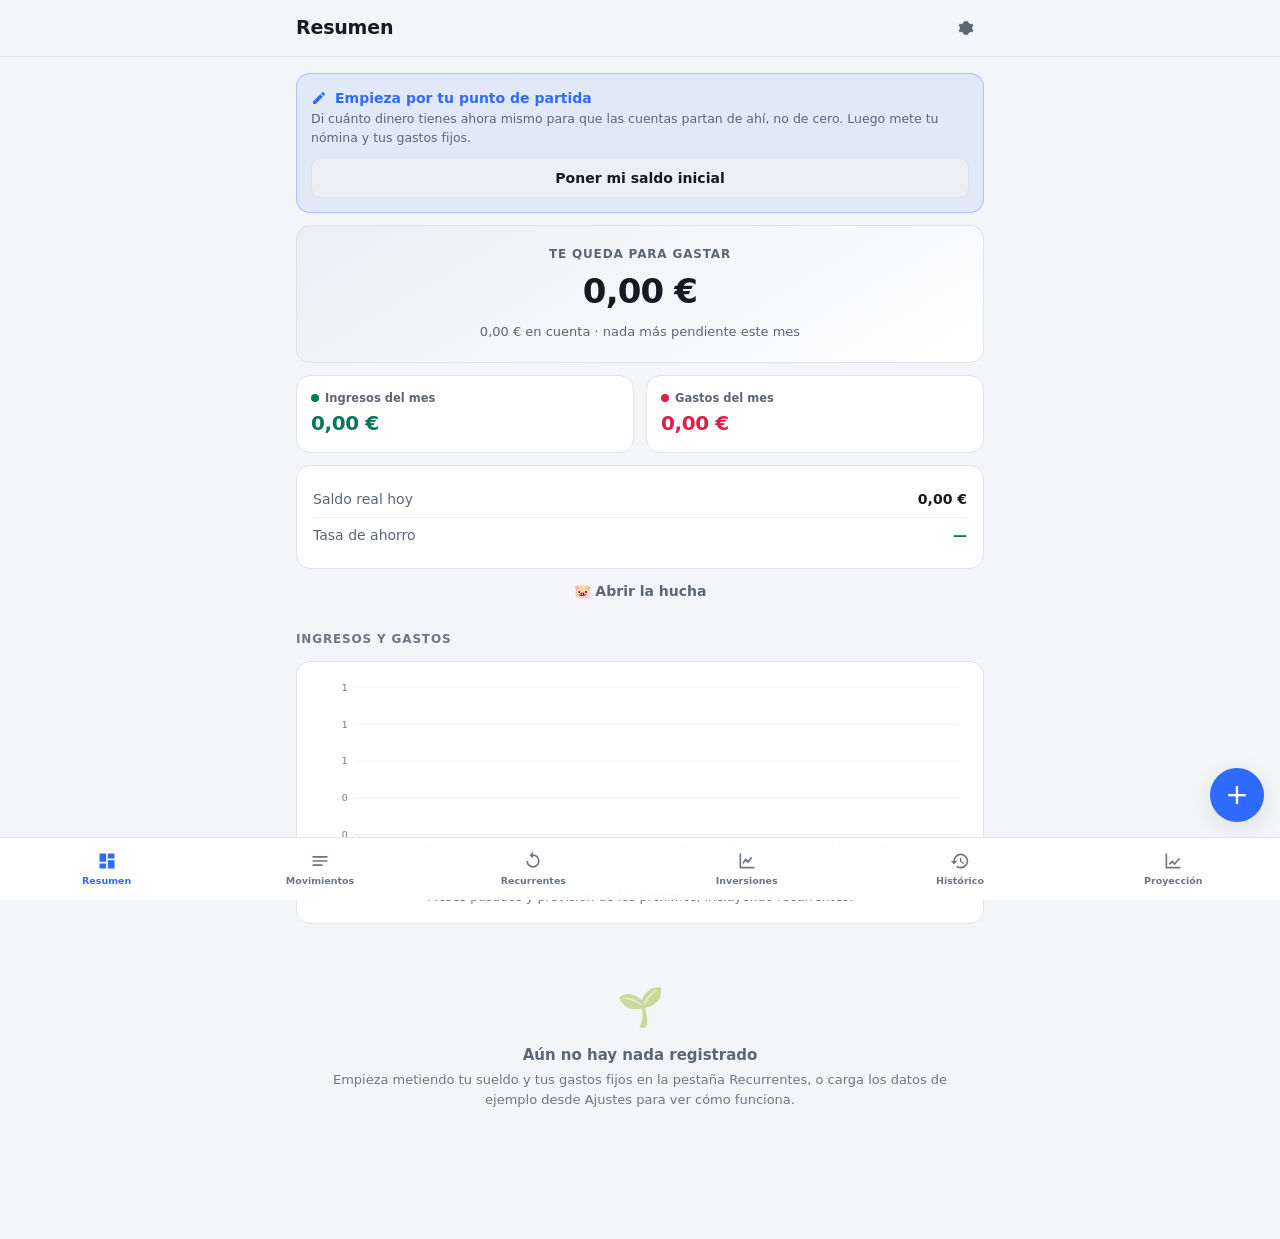
<file: index.html>
<!DOCTYPE html>
<html lang="es">
<head>
  <meta charset="utf-8" />
  <meta name="viewport" content="width=device-width, initial-scale=1, viewport-fit=cover" />
  <meta name="theme-color" content="#0f1115" />
  <meta name="description" content="Gestor de gastos, ingresos y gastos recurrentes con proyección a largo plazo. Funciona sin conexión y guarda los datos solo en tu dispositivo." />
  <title>Gestor de Cuentas</title>
  <link rel="manifest" href="./manifest.webmanifest" />
  <link rel="icon" href="./icons/icon.svg" type="image/svg+xml" />
  <link rel="apple-touch-icon" href="./icons/icon.svg" />
  <link rel="stylesheet" href="./css/styles.css" />
</head>
<body>
  <div id="app">
    <header class="topbar">
      <div class="topbar__inner">
        <h1 class="topbar__title" id="view-title">Resumen</h1>
        <div class="topbar__actions" id="topbar-actions">
          <a class="btn btn--ghost topbar__settings" href="#/ajustes" aria-label="Ajustes" title="Ajustes">
            <svg viewBox="0 0 24 24" aria-hidden="true" width="20" height="20"><path d="M12 8a4 4 0 1 0 0 8 4 4 0 0 0 0-8zm9.4 4c0-.6-.1-1.2-.2-1.7l2-1.6-2-3.4-2.4 1a7.6 7.6 0 0 0-3-1.7L15.4 2H8.6l-.4 2.6c-1.1.4-2.1 1-3 1.7l-2.4-1-2 3.4 2 1.6a8.6 8.6 0 0 0 0 3.4l-2 1.6 2 3.4 2.4-1c.9.7 1.9 1.3 3 1.7l.4 2.6h6.8l.4-2.6c1.1-.4 2.1-1 3-1.7l2.4 1 2-3.4-2-1.6c.1-.5.2-1.1.2-1.7z"/></svg>
          </a>
        </div>
      </div>
    </header>

    <main id="view" class="view" tabindex="-1"></main>

    <nav class="tabbar" aria-label="Navegación principal">
      <a class="tab" href="#/resumen" data-tab="resumen">
        <svg viewBox="0 0 24 24" aria-hidden="true"><path d="M3 13h8V3H3v10zm0 8h8v-6H3v6zm10 0h8V11h-8v10zm0-18v6h8V3h-8z"/></svg>
        <span>Resumen</span>
      </a>
      <a class="tab" href="#/movimientos" data-tab="movimientos">
        <svg viewBox="0 0 24 24" aria-hidden="true"><path d="M3 6h18v2H3V6zm0 5h18v2H3v-2zm0 5h12v2H3v-2z"/></svg>
        <span>Movimientos</span>
      </a>
      <a class="tab" href="#/recurrentes" data-tab="recurrentes">
        <svg viewBox="0 0 24 24" aria-hidden="true"><path d="M12 4V1L8 5l4 4V6a6 6 0 1 1-6 6H4a8 8 0 1 0 8-8z"/></svg>
        <span>Recurrentes</span>
      </a>
      <a class="tab" href="#/inversiones" data-tab="inversiones">
        <svg viewBox="0 0 24 24" aria-hidden="true"><path d="M3 3v18h18v-2H5V3H3zm4 10l3.5-4.5 2.5 3L17 7l1.5 1.2L13 15l-2.5-3L7 16.5V13z"/></svg>
        <span>Inversiones</span>
      </a>
      <a class="tab" href="#/historico" data-tab="historico">
        <svg viewBox="0 0 24 24" aria-hidden="true"><path d="M13 3a9 9 0 0 0-9 9H1l4 4 4-4H6a7 7 0 1 1 7 7 6.9 6.9 0 0 1-4.2-1.4l-1.5 1.5A9 9 0 1 0 13 3zm-1 5v5l4.3 2.5.7-1.2-3.5-2.1V8z"/></svg>
        <span>Histórico</span>
      </a>
      <a class="tab" href="#/proyeccion" data-tab="proyeccion">
        <svg viewBox="0 0 24 24" aria-hidden="true"><path d="M3 3v18h18v-2H5V3H3zm4 12l4-4 3 3 5-6 1.5 1.2-6.5 7.8-3-3-3 3L7 15z"/></svg>
        <span>Proyección</span>
      </a>
    </nav>
  </div>

  <div id="modal-root"></div>
  <div id="toast-root" class="toast-root" role="status" aria-live="polite"></div>

  <script type="module" src="./js/app.js"></script>
</body>
</html>
</file>
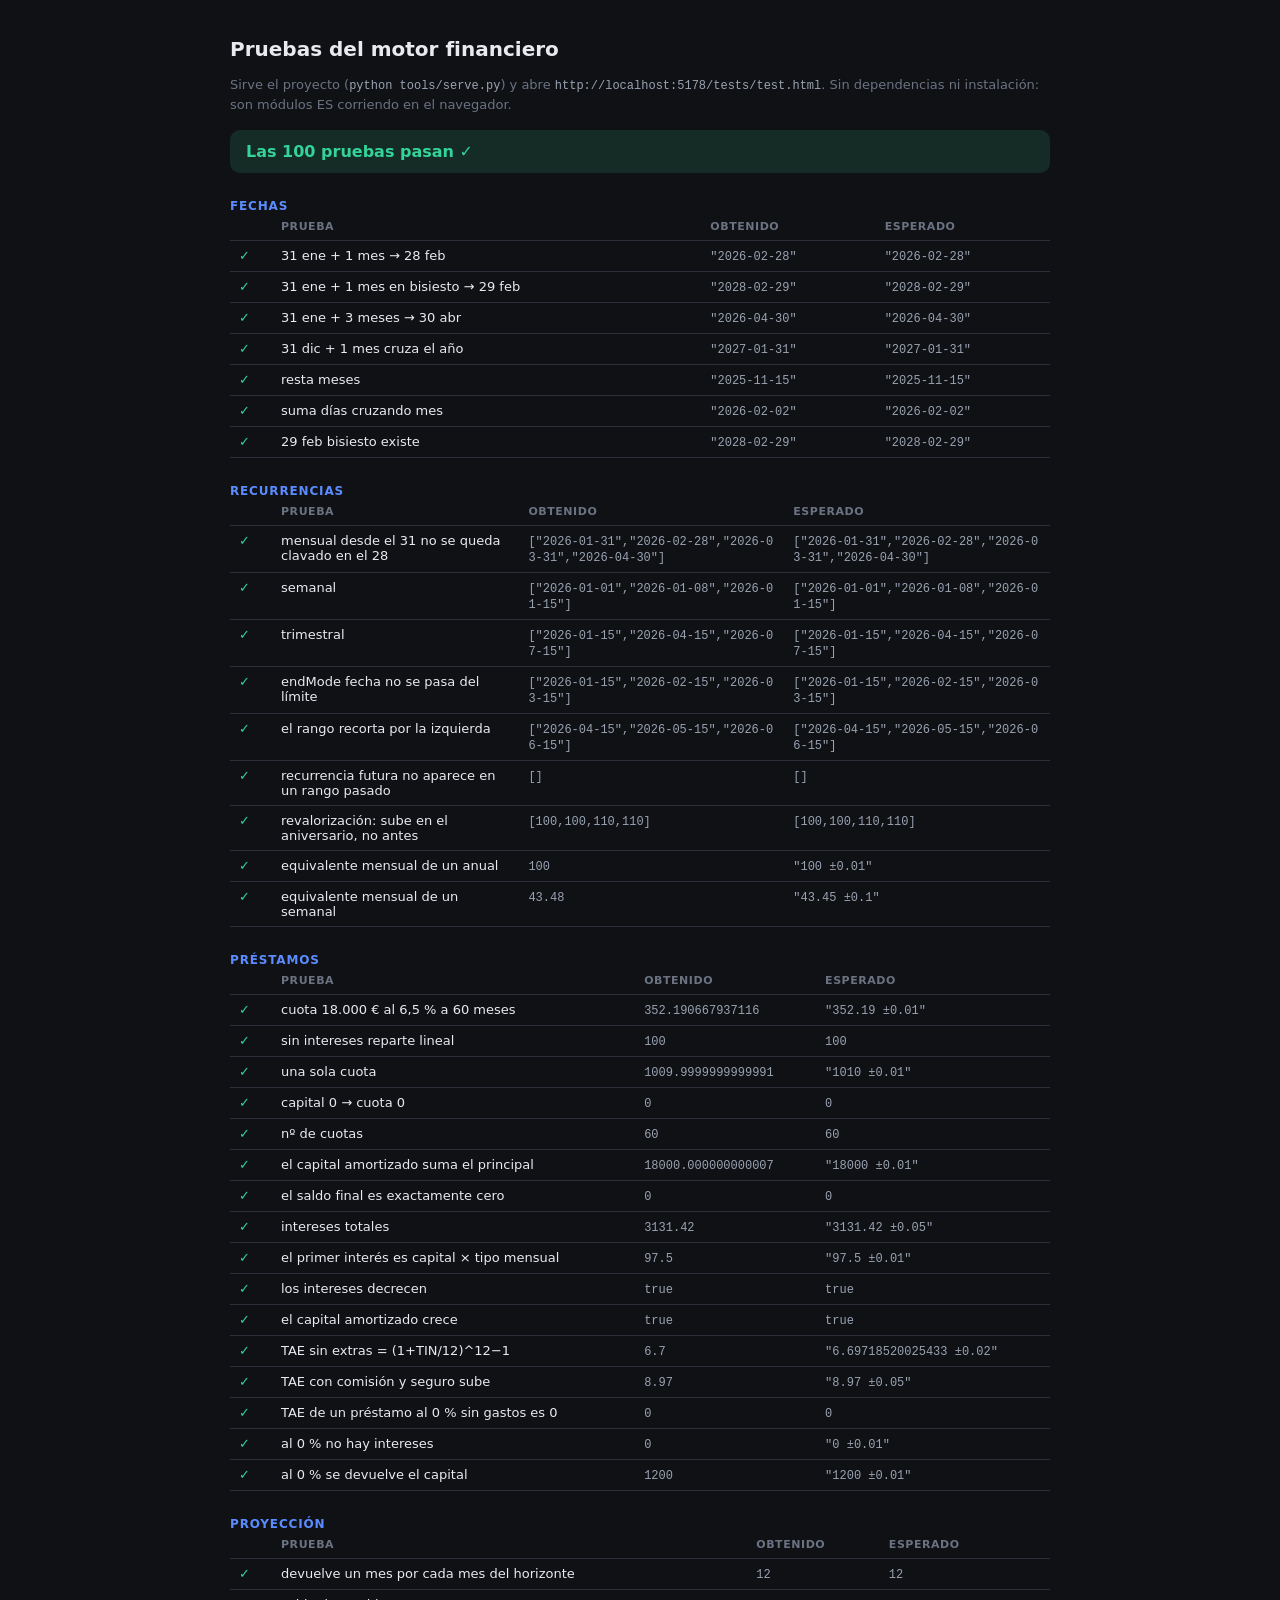
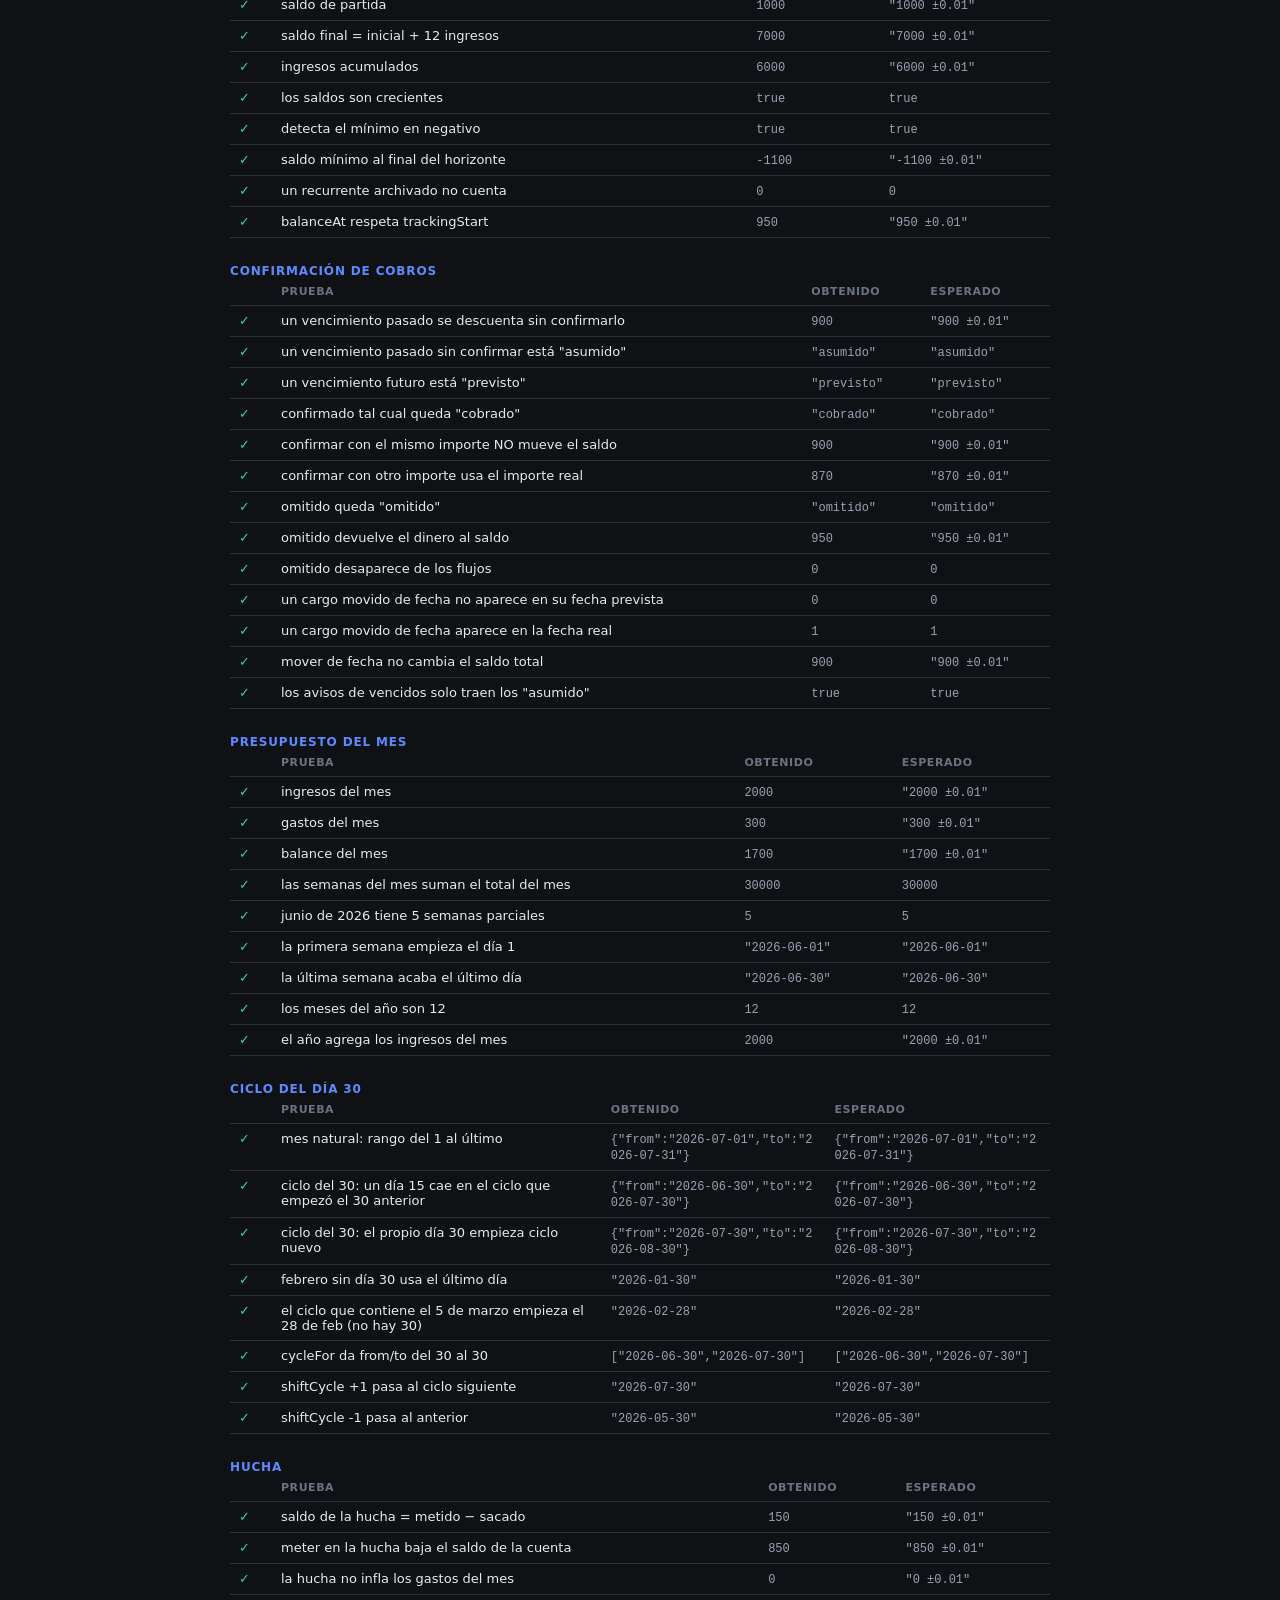
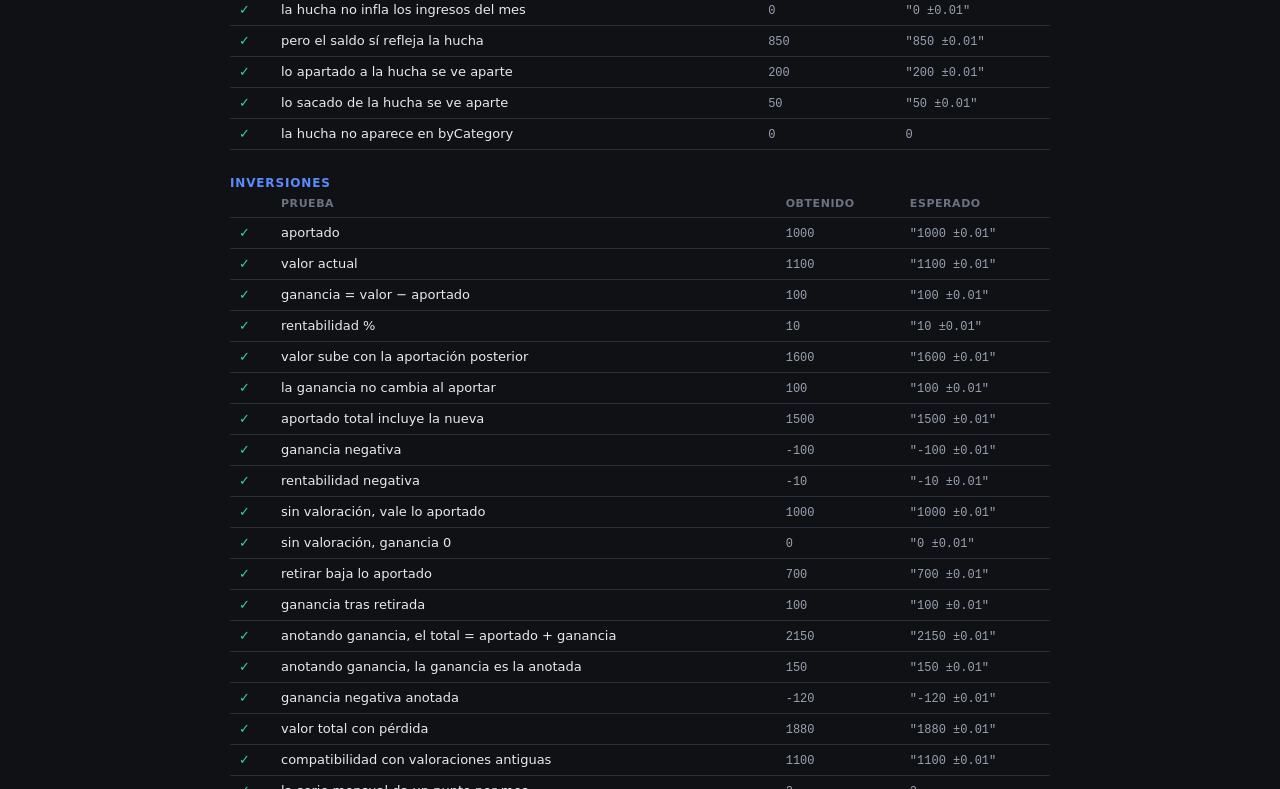
<file: tests/test.html>
<!DOCTYPE html>
<html lang="es">
<head>
  <meta charset="utf-8" />
  <meta name="viewport" content="width=device-width, initial-scale=1" />
  <title>Pruebas · Gestor de Cuentas</title>
  <style>
    body { font-family: system-ui, sans-serif; max-width: 820px; margin: 0 auto; padding: 24px;
           background: #0f1115; color: #e8eaf0; }
    h1 { font-size: 20px; }
    #summary { padding: 12px 16px; border-radius: 10px; font-weight: 650; margin: 16px 0; }
    .pass { background: #34d39922; color: #34d399; }
    .fail { background: #fb718522; color: #fb7185; }
    table { border-collapse: collapse; width: 100%; font-size: 13px; }
    td, th { padding: 7px 9px; border-bottom: 1px solid #2a2f3a; text-align: left; vertical-align: top; }
    th { color: #6b7382; font-size: 11px; text-transform: uppercase; letter-spacing: .05em; }
    tr.ko { background: #fb718514; }
    .ok-mark { color: #34d399; } .ko-mark { color: #fb7185; }
    code { font-family: ui-monospace, Consolas, monospace; font-size: 12px; color: #9aa3b2;
           word-break: break-all; }
    .group { margin-top: 26px; color: #5b8cff; font-size: 12px; text-transform: uppercase;
             letter-spacing: .07em; font-weight: 700; }
    p.hint { color: #6b7382; font-size: 13px; line-height: 1.5; }
  </style>
</head>
<body>
  <h1>Pruebas del motor financiero</h1>
  <p class="hint">
    Sirve el proyecto (<code>python tools/serve.py</code>) y abre
    <code>http://localhost:5178/tests/test.html</code>. Sin dependencias ni instalación:
    son módulos ES corriendo en el navegador.
  </p>
  <div id="summary">Ejecutando…</div>
  <div id="out"></div>

  <script type="module">
    import * as F from '../js/finance.js';
    import * as D from '../js/format.js';
    import * as INV from '../js/investments.js';

    const results = [];
    let group = '';

    const describe = (name) => { group = name; };
    const eq = (name, actual, expected) => {
      const ok = JSON.stringify(actual) === JSON.stringify(expected);
      results.push({ group, name, actual, expected, ok });
    };
    /** Compara con tolerancia, para lo que sale de una bisección o un redondeo. */
    const near = (name, actual, expected, tol = 0.01) => {
      const ok = Math.abs(actual - expected) <= tol;
      results.push({ group, name, actual, expected: `${expected} ±${tol}`, ok });
    };

    /* ------------------------------------------------------------ fechas -- */
    describe('Fechas');
    eq('31 ene + 1 mes → 28 feb', D.addMonths('2026-01-31', 1), '2026-02-28');
    eq('31 ene + 1 mes en bisiesto → 29 feb', D.addMonths('2028-01-31', 1), '2028-02-29');
    eq('31 ene + 3 meses → 30 abr', D.addMonths('2026-01-31', 3), '2026-04-30');
    eq('31 dic + 1 mes cruza el año', D.addMonths('2026-12-31', 1), '2027-01-31');
    eq('resta meses', D.addMonths('2026-03-15', -4), '2025-11-15');
    eq('suma días cruzando mes', D.addDays('2026-01-30', 3), '2026-02-02');
    eq('29 feb bisiesto existe', D.addDays('2028-02-28', 1), '2028-02-29');

    /* ---------------------------------------------------- recurrencias --- */
    describe('Recurrencias');
    const mk = (over) => ({
      id: 't', type: 'simple', kind: 'gasto', name: 'test', amount: 10,
      frequency: 'mensual', startDate: '2026-01-15', endMode: 'nunca',
      annualIncrease: 0, ...over,
    });

    eq('mensual desde el 31 no se queda clavado en el 28',
      F.occurrencesBetween(mk({ startDate: '2026-01-31', endMode: 'repeticiones', occurrences: 4 }),
        '2026-01-01', '2026-12-31').map((o) => o.date),
      ['2026-01-31', '2026-02-28', '2026-03-31', '2026-04-30']);

    eq('semanal',
      F.occurrencesBetween(mk({ frequency: 'semanal', startDate: '2026-01-01', endMode: 'repeticiones', occurrences: 3 }),
        '2026-01-01', '2026-12-31').map((o) => o.date),
      ['2026-01-01', '2026-01-08', '2026-01-15']);

    eq('trimestral',
      F.occurrencesBetween(mk({ frequency: 'trimestral', endMode: 'repeticiones', occurrences: 3 }),
        '2026-01-01', '2026-12-31').map((o) => o.date),
      ['2026-01-15', '2026-04-15', '2026-07-15']);

    eq('endMode fecha no se pasa del límite',
      F.occurrencesBetween(mk({ endMode: 'fecha', endDate: '2026-03-20' }),
        '2026-01-01', '2026-12-31').map((o) => o.date),
      ['2026-01-15', '2026-02-15', '2026-03-15']);

    eq('el rango recorta por la izquierda',
      F.occurrencesBetween(mk({ endMode: 'repeticiones', occurrences: 6 }),
        '2026-04-01', '2026-12-31').map((o) => o.date),
      ['2026-04-15', '2026-05-15', '2026-06-15']);

    eq('recurrencia futura no aparece en un rango pasado',
      F.occurrencesBetween(mk({ startDate: '2027-01-01' }), '2026-01-01', '2026-12-31'), []);

    eq('revalorización: sube en el aniversario, no antes',
      F.occurrencesBetween(mk({ amount: 100, annualIncrease: 10, endMode: 'repeticiones', occurrences: 14 }),
        '2026-01-01', '2027-12-31').map((o) => o.amount).filter((_, i) => [0, 11, 12, 13].includes(i)),
      [100, 100, 110, 110]);

    near('equivalente mensual de un anual', F.monthlyEquivalent(mk({ frequency: 'anual', amount: 1200 })), 100);
    near('equivalente mensual de un semanal', F.monthlyEquivalent(mk({ frequency: 'semanal', amount: 10 })), 43.45, 0.1);

    /* -------------------------------------------------------- préstamos -- */
    describe('Préstamos');
    near('cuota 18.000 € al 6,5 % a 60 meses', F.loanPayment(18000, 6.5, 60), 352.19);
    eq('sin intereses reparte lineal', F.loanPayment(1200, 0, 12), 100);
    near('una sola cuota', F.loanPayment(1000, 12, 1), 1010);
    eq('capital 0 → cuota 0', F.loanPayment(0, 5, 12), 0);

    const s = F.loanSchedule({ principal: 18000, annualRate: 6.5, months: 60, startDate: '2026-01-01' });
    eq('nº de cuotas', s.rows.length, 60);
    near('el capital amortizado suma el principal', s.rows.reduce((a, r) => a + r.principal, 0), 18000);
    eq('el saldo final es exactamente cero', s.rows.at(-1).balance, 0);
    near('intereses totales', s.totalInterest, 3131.42, 0.05);
    near('el primer interés es capital × tipo mensual', s.rows[0].interest, 18000 * 0.065 / 12);
    eq('los intereses decrecen', s.rows.every((r, i, a) => i === 0 || r.interest <= a[i - 1].interest), true);
    eq('el capital amortizado crece', s.rows.every((r, i, a) => i === 0 || r.principal >= a[i - 1].principal), true);

    // TAE: sin comisiones ni seguro es solo la capitalización del TIN.
    near('TAE sin extras = (1+TIN/12)^12−1', F.loanSchedule({ principal: 18000, annualRate: 6.5, months: 60 }).apr,
      ((1 + 0.065 / 12) ** 12 - 1) * 100, 0.02);
    near('TAE con comisión y seguro sube',
      F.loanSchedule({ principal: 18000, annualRate: 6.5, months: 60, insuranceMonthly: 12, openingFee: 300 }).apr,
      8.97, 0.05);
    eq('TAE de un préstamo al 0 % sin gastos es 0',
      F.loanSchedule({ principal: 1200, annualRate: 0, months: 12 }).apr, 0);

    const s0 = F.loanSchedule({ principal: 1200, annualRate: 0, months: 12, startDate: '2026-01-01' });
    near('al 0 % no hay intereses', s0.totalInterest, 0);
    near('al 0 % se devuelve el capital', s0.totalPaid, 1200);

    /* ------------------------------------------------------- proyección -- */
    describe('Proyección');
    const base = {
      settings: { currency: 'EUR', locale: 'es-ES', initialBalance: 1000, trackingStart: '2026-01-01' },
      transactions: [],
      recurrings: [mk({ kind: 'ingreso', amount: 500, startDate: '2026-01-10' })],
    };
    const p = F.project(base, 12, '2026-01-01');
    eq('devuelve un mes por cada mes del horizonte', p.months.length, 12);
    near('saldo de partida', p.startBalance, 1000);
    near('saldo final = inicial + 12 ingresos', p.endBalance, 1000 + 500 * 12);
    near('ingresos acumulados', p.totalIncome, 6000);
    eq('los saldos son crecientes', p.months.every((m, i, a) => i === 0 || m.balance > a[i - 1].balance), true);

    const neg = F.project({
      ...base,
      settings: { ...base.settings, initialBalance: 100 },
      recurrings: [mk({ kind: 'gasto', amount: 200, startDate: '2026-01-10' })],
    }, 6, '2026-01-01');
    eq('detecta el mínimo en negativo', neg.lowest.balance < 0, true);
    near('saldo mínimo al final del horizonte', neg.lowest.balance, 100 - 200 * 6);

    eq('un recurrente archivado no cuenta',
      F.project({ ...base, recurrings: [{ ...base.recurrings[0], archived: true }] }, 6, '2026-01-01').totalIncome, 0);

    near('balanceAt respeta trackingStart',
      F.balanceAt({ ...base, recurrings: [mk({ kind: 'gasto', amount: 50, startDate: '2020-01-05' })] }, '2026-01-31'),
      950); // solo cuenta el vencimiento de enero de 2026, no los de 2020-2025

    /* --------------------------------------------------- confirmaciones -- */
    describe('Confirmación de cobros');

    // Un recurrente que empezó hace tiempo, para tener vencimientos ya pasados.
    const hoy = D.todayISO();
    const haceUnMes = D.addMonths(hoy, -1);
    const dentroDeUnMes = D.addMonths(hoy, 1);

    const conRec = (confirmations = []) => ({
      settings: { currency: 'EUR', locale: 'es-ES', initialBalance: 1000, trackingStart: haceUnMes },
      transactions: [],
      recurrings: [{
        id: 'r1', type: 'simple', kind: 'gasto', name: 'Luz', amount: 50,
        frequency: 'mensual', startDate: haceUnMes, endMode: 'nunca',
        annualIncrease: 0, archived: false,
      }],
      confirmations,
    });

    // El vencimiento de hace un mes ya pasó: se asume cobrado y resta.
    near('un vencimiento pasado se descuenta sin confirmarlo',
      F.balanceAt(conRec(), hoy), 1000 - 50 - 50);   // el de hace un mes y el de hoy

    eq('un vencimiento pasado sin confirmar está "asumido"',
      F.occurrencesWithStatus(conRec(), haceUnMes, haceUnMes)[0].status, 'asumido');

    eq('un vencimiento futuro está "previsto"',
      F.occurrencesWithStatus(conRec(), dentroDeUnMes, dentroDeUnMes)[0].status, 'previsto');

    const confirmado = [{ recurringId: 'r1', dueDate: haceUnMes, paidDate: haceUnMes, amount: null, skipped: false }];
    eq('confirmado tal cual queda "cobrado"',
      F.occurrencesWithStatus(conRec(confirmado), haceUnMes, haceUnMes)[0].status, 'cobrado');
    near('confirmar con el mismo importe NO mueve el saldo',
      F.balanceAt(conRec(confirmado), hoy), F.balanceAt(conRec(), hoy));

    const distinto = [{ recurringId: 'r1', dueDate: haceUnMes, paidDate: haceUnMes, amount: 80, skipped: false }];
    near('confirmar con otro importe usa el importe real',
      F.balanceAt(conRec(distinto), hoy), 1000 - 80 - 50);

    const omitido = [{ recurringId: 'r1', dueDate: haceUnMes, paidDate: haceUnMes, amount: null, skipped: true }];
    eq('omitido queda "omitido"',
      F.occurrencesWithStatus(conRec(omitido), haceUnMes, haceUnMes)[0].status, 'omitido');
    near('omitido devuelve el dinero al saldo',
      F.balanceAt(conRec(omitido), hoy), 1000 - 50);
    eq('omitido desaparece de los flujos',
      F.flowsBetween(conRec(omitido), haceUnMes, haceUnMes).length, 0);

    // Una confirmación puede mover el cargo a otro mes: no debe perderse.
    const movido = [{ recurringId: 'r1', dueDate: haceUnMes, paidDate: D.addDays(haceUnMes, 3), amount: null, skipped: false }];
    eq('un cargo movido de fecha no aparece en su fecha prevista',
      F.flowsBetween(conRec(movido), haceUnMes, haceUnMes).length, 0);
    eq('un cargo movido de fecha aparece en la fecha real',
      F.flowsBetween(conRec(movido), D.addDays(haceUnMes, 3), D.addDays(haceUnMes, 3)).length, 1);
    near('mover de fecha no cambia el saldo total',
      F.balanceAt(conRec(movido), hoy), F.balanceAt(conRec(), hoy));

    eq('los avisos de vencidos solo traen los "asumido"',
      F.pendingCharges(conRec(confirmado), 3).vencidos.every((o) => o.status === 'asumido'), true);

    /* --------------------------------------------------- sueldo del mes -- */
    describe('Presupuesto del mes');

    const mkMes = (over = {}) => ({
      settings: { currency: 'EUR', locale: 'es-ES', initialBalance: 0, trackingStart: '2026-06-01' },
      transactions: [
        { id: 't1', date: '2026-06-02', kind: 'ingreso', amount: 2000, categoryId: null, note: 'Nómina' },
        { id: 't2', date: '2026-06-05', kind: 'gasto', amount: 300, categoryId: null, note: 'Compra' },
      ],
      recurrings: [],
      confirmations: [],
      ...over,
    });

    const b = F.monthBudget(mkMes(), F.cycleFor(mkMes(), '2026-06-15'));
    near('ingresos del mes', b.income, 2000);
    near('gastos del mes', b.expense, 300);
    near('balance del mes', b.net, 1700);
    eq('las semanas del mes suman el total del mes',
      Math.round(F.weeksOfMonth(mkMes(), '2026-06').reduce((s, w) => s + w.expense, 0) * 100),
      Math.round(b.expense * 100));
    eq('junio de 2026 tiene 5 semanas parciales', F.weeksOfMonth(mkMes(), '2026-06').length, 5);
    eq('la primera semana empieza el día 1', F.weeksOfMonth(mkMes(), '2026-06')[0].from, '2026-06-01');
    eq('la última semana acaba el último día', F.weeksOfMonth(mkMes(), '2026-06').at(-1).to, '2026-06-30');
    eq('los meses del año son 12', F.monthsOfYear(mkMes(), 2026).length, 12);
    near('el año agrega los ingresos del mes',
      F.monthsOfYear(mkMes(), 2026).reduce((s, m) => s + m.income, 0), 2000);

    /* --------------------------------------------------------- ciclos -- */
    describe('Ciclo del día 30');

    // startDay = 1 → mes natural.
    eq('mes natural: rango del 1 al último', D.cycleRange('2026-07-15', 1), { from: '2026-07-01', to: '2026-07-31' });
    // startDay = 30 → del 30 al 30 incluido.
    eq('ciclo del 30: un día 15 cae en el ciclo que empezó el 30 anterior',
      D.cycleRange('2026-07-15', 30), { from: '2026-06-30', to: '2026-07-30' });
    eq('ciclo del 30: el propio día 30 empieza ciclo nuevo',
      D.cycleRange('2026-07-30', 30), { from: '2026-07-30', to: '2026-08-30' });
    eq('febrero sin día 30 usa el último día',
      D.cycleStartOf('2026-02-10', 30), '2026-01-30');
    eq('el ciclo que contiene el 5 de marzo empieza el 28 de feb (no hay 30)',
      D.cycleRange('2026-03-05', 30).from, '2026-02-28');

    const stCiclo = { settings: { cycleStartDay: 30 }, transactions: [], recurrings: [], hucha: [] };
    const cic = F.cycleFor(stCiclo, '2026-07-15');
    eq('cycleFor da from/to del 30 al 30', [cic.from, cic.to], ['2026-06-30', '2026-07-30']);
    eq('shiftCycle +1 pasa al ciclo siguiente', F.shiftCycle(stCiclo, cic, 1).from, '2026-07-30');
    eq('shiftCycle -1 pasa al anterior', F.shiftCycle(stCiclo, cic, -1).from, '2026-05-30');

    /* --------------------------------------------------------- hucha -- */
    describe('Hucha');

    const conHucha = (hucha) => ({
      settings: { currency: 'EUR', locale: 'es-ES', initialBalance: 1000, trackingStart: '2026-06-01', cycleStartDay: 1 },
      transactions: [], recurrings: [], confirmations: [], hucha,
    });

    // Meter 200 en la hucha baja el saldo; sacar 50 lo sube.
    let hb = conHucha([{ id: 'h1', date: '2026-06-05', amount: 200 }, { id: 'h2', date: '2026-06-10', amount: -50 }]);
    near('saldo de la hucha = metido − sacado', F.huchaBalance(hb, '2026-06-30'), 150);
    near('meter en la hucha baja el saldo de la cuenta', F.balanceAt(hb, '2026-06-30'), 1000 - 200 + 50);

    // La hucha NO cuenta como gasto/ingreso del mes.
    const bh = F.monthBudget(hb, F.cycleFor(hb, '2026-06-15'));
    near('la hucha no infla los gastos del mes', bh.expense, 0);
    near('la hucha no infla los ingresos del mes', bh.income, 0);
    near('pero el saldo sí refleja la hucha', bh.balance, 850);
    near('lo apartado a la hucha se ve aparte', bh.aHucha, 200);
    near('lo sacado de la hucha se ve aparte', bh.deHucha, 50);
    eq('la hucha no aparece en byCategory',
      F.byCategory(hb, 'gasto', '2026-06-01', '2026-06-30').items.length, 0);

    /* --------------------------------------------------- inversiones -- */
    describe('Inversiones');

    const mkInv = (contributions, valuations) => ({
      investment: { name: 'Test', contributions, valuations },
    });

    // Cartera básica: aporto 1000, vale 1100 → gano 100 (+10 %).
    let isum = INV.investmentSummary(mkInv(
      [{ id: 'a1', date: '2026-01-01', amount: 1000 }],
      [{ id: 'v1', date: '2026-01-10', value: 1100 }],
    ));
    near('aportado', isum.aportado, 1000);
    near('valor actual', isum.valorActual, 1100);
    near('ganancia = valor − aportado', isum.ganancia, 100);
    near('rentabilidad %', isum.rentabilidad, 10);

    // Aportar NO es ganar: meto 500 tras la última valoración → valor sube 500,
    // ganancia intacta.
    isum = INV.investmentSummary(mkInv(
      [{ id: 'a1', date: '2026-01-01', amount: 1000 }, { id: 'a2', date: '2026-01-20', amount: 500 }],
      [{ id: 'v1', date: '2026-01-10', value: 1100 }],
    ));
    near('valor sube con la aportación posterior', isum.valorActual, 1600);
    near('la ganancia no cambia al aportar', isum.ganancia, 100);
    near('aportado total incluye la nueva', isum.aportado, 1500);

    // Pérdida: aporto 1000, vale 900 → −100.
    isum = INV.investmentSummary(mkInv(
      [{ id: 'a1', date: '2026-01-01', amount: 1000 }],
      [{ id: 'v1', date: '2026-01-10', value: 900 }],
    ));
    near('ganancia negativa', isum.ganancia, -100);
    near('rentabilidad negativa', isum.rentabilidad, -10);

    // Sin valoraciones: el valor es lo aportado y no hay ganancia inventada.
    isum = INV.investmentSummary(mkInv([{ id: 'a1', date: '2026-01-01', amount: 1000 }], []));
    near('sin valoración, vale lo aportado', isum.valorActual, 1000);
    near('sin valoración, ganancia 0', isum.ganancia, 0);

    // Retirada (aportación negativa) baja lo aportado.
    isum = INV.investmentSummary(mkInv(
      [{ id: 'a1', date: '2026-01-01', amount: 1000 }, { id: 'a2', date: '2026-02-01', amount: -300 }],
      [{ id: 'v1', date: '2026-02-05', value: 800 }],
    ));
    near('retirar baja lo aportado', isum.aportado, 700);
    near('ganancia tras retirada', isum.ganancia, 100);

    // Anotar la GANANCIA (en vez del valor total): el total = aportado + ganancia.
    isum = INV.investmentSummary(mkInv(
      [{ id: 'a1', date: '2026-01-01', amount: 2000 }],
      [{ id: 'v1', date: '2026-01-10', mode: 'ganancia', amount: 150 }],
    ));
    near('anotando ganancia, el total = aportado + ganancia', isum.valorActual, 2150);
    near('anotando ganancia, la ganancia es la anotada', isum.ganancia, 150);

    // Ganancia negativa (pérdidas) anotada como tal.
    isum = INV.investmentSummary(mkInv(
      [{ id: 'a1', date: '2026-01-01', amount: 2000 }],
      [{ id: 'v1', date: '2026-01-10', mode: 'ganancia', amount: -120 }],
    ));
    near('ganancia negativa anotada', isum.ganancia, -120);
    near('valor total con pérdida', isum.valorActual, 1880);

    // Una valoración vieja {value} (sin mode) se sigue leyendo como valor total.
    isum = INV.investmentSummary(mkInv(
      [{ id: 'a1', date: '2026-01-01', amount: 1000 }],
      [{ id: 'v1', date: '2026-01-10', value: 1100 }],
    ));
    near('compatibilidad con valoraciones antiguas', isum.valorActual, 1100);

    // Serie: la ganancia de cada punto es deposit-neutral.
    const serie = INV.investmentSeries(mkInv(
      [{ id: 'a1', date: '2026-01-01', amount: 1000 }, { id: 'a2', date: '2026-02-01', amount: 1000 }],
      [{ id: 'v1', date: '2026-01-15', value: 1050 }, { id: 'v2', date: '2026-02-15', value: 2080 }],
    ), 'mes');
    eq('la serie mensual da un punto por mes', serie.length, 2);
    near('ganancia del primer punto', serie[0].ganancia, 50);   // 1050 − 1000
    near('ganancia del segundo punto (neutral al 2º ingreso)', serie[1].ganancia, 80); // 2080 − 2000

    /* ------------------------------------------------------------ pinta -- */
    const out = document.getElementById('out');
    let html = '';
    let current = null;
    for (const r of results) {
      if (r.group !== current) {
        if (current !== null) html += '</tbody></table>';
        current = r.group;
        html += `<div class="group">${r.group}</div>
          <table><thead><tr><th style="width:24px"></th><th>Prueba</th>
          <th>Obtenido</th><th>Esperado</th></tr></thead><tbody>`;
      }
      const fmt = (v) => `<code>${String(JSON.stringify(v) ?? v).replace(/</g, '&lt;').slice(0, 120)}</code>`;
      html += `<tr class="${r.ok ? '' : 'ko'}">
        <td class="${r.ok ? 'ok-mark' : 'ko-mark'}">${r.ok ? '✓' : '✗'}</td>
        <td>${r.name}</td><td>${fmt(r.actual)}</td><td>${fmt(r.expected)}</td></tr>`;
    }
    html += '</tbody></table>';
    out.innerHTML = html;

    const failed = results.filter((r) => !r.ok).length;
    const sum = document.getElementById('summary');
    sum.className = failed ? 'fail' : 'pass';
    sum.textContent = failed
      ? `${failed} de ${results.length} pruebas FALLAN`
      : `Las ${results.length} pruebas pasan ✓`;
    document.title = (failed ? `✗ ${failed} fallos` : '✓ OK') + ' · Pruebas';
  </script>
</body>
</html>
</file>
<file: css/styles.css>
/* ==========================================================================
   Gestor de Cuentas — hoja de estilos única
   Sin dependencias. Mobile-first. Tema claro/oscuro automático.
   ========================================================================== */

:root {
  --bg: #0f1115;
  --bg-elev: #171a21;
  --bg-elev-2: #1e222b;
  --border: #2a2f3a;
  --text: #e8eaf0;
  --text-dim: #9aa3b2;
  --text-faint: #6b7382;

  --accent: #5b8cff;
  --accent-soft: #5b8cff22;
  --income: #34d399;
  --income-soft: #34d39922;
  --expense: #fb7185;
  --expense-soft: #fb718522;
  --warn: #fbbf24;

  --radius: 14px;
  --radius-sm: 9px;
  --tabbar-h: 62px;
  --topbar-h: 56px;

  --shadow: 0 8px 30px rgba(0, 0, 0, 0.35);
  --font: system-ui, -apple-system, "Segoe UI", Roboto, "Helvetica Neue", sans-serif;
  --mono: ui-monospace, "SF Mono", "Cascadia Mono", Menlo, Consolas, monospace;
}

@media (prefers-color-scheme: light) {
  :root {
    --bg: #f4f5f8;
    --bg-elev: #ffffff;
    --bg-elev-2: #eceef3;
    --border: #dfe3ea;
    --text: #171a21;
    --text-dim: #5d6674;
    /* Estos dos son más oscuros de lo que pediría el diseño, pero sobre fondo
       claro son lo mínimo para pasar el contraste AA (4.5:1) en texto pequeño. */
    --text-faint: #6e7684;
    --accent: #2f6bff;
    --accent-soft: #2f6bff18;
    --income: #047857;
    --income-soft: #04785718;
    --expense: #e11d48;
    --expense-soft: #e11d4818;
    --warn: #b45309;
    --shadow: 0 6px 24px rgba(20, 25, 40, 0.1);
  }
}

* { box-sizing: border-box; }

html, body {
  margin: 0;
  padding: 0;
  height: 100%;
}

body {
  background: var(--bg);
  color: var(--text);
  font-family: var(--font);
  font-size: 15px;
  line-height: 1.45;
  -webkit-font-smoothing: antialiased;
  -webkit-tap-highlight-color: transparent;
  overscroll-behavior-y: none;
}

h1, h2, h3, h4 { margin: 0; font-weight: 650; letter-spacing: -0.01em; }

button, input, select, textarea { font: inherit; color: inherit; }

/* --------------------------------------------------------------- layout -- */

#app {
  min-height: 100%;
  display: flex;
  flex-direction: column;
}

.topbar {
  position: sticky;
  top: 0;
  z-index: 20;
  background: color-mix(in srgb, var(--bg) 88%, transparent);
  backdrop-filter: blur(14px);
  border-bottom: 1px solid var(--border);
  padding-top: env(safe-area-inset-top);
}

.topbar__inner {
  height: var(--topbar-h);
  display: flex;
  align-items: center;
  justify-content: space-between;
  gap: 12px;
  padding: 0 16px;
  max-width: 720px;
  margin: 0 auto;
  width: 100%;
}

.topbar__title { font-size: 19px; }

.topbar__actions { display: flex; gap: 8px; align-items: center; }

.view {
  flex: 1;
  padding: 16px 16px calc(var(--tabbar-h) + env(safe-area-inset-bottom) + 24px);
  max-width: 720px;
  margin: 0 auto;
  width: 100%;
  outline: none;
}

.tabbar {
  position: fixed;
  bottom: 0;
  left: 0;
  right: 0;
  z-index: 30;
  display: grid;
  grid-template-columns: repeat(6, 1fr);
  background: color-mix(in srgb, var(--bg-elev) 92%, transparent);
  backdrop-filter: blur(14px);
  border-top: 1px solid var(--border);
  padding-bottom: env(safe-area-inset-bottom);
}

.tab {
  height: var(--tabbar-h);
  display: flex;
  flex-direction: column;
  align-items: center;
  justify-content: center;
  gap: 3px;
  text-decoration: none;
  color: var(--text-faint);
  font-size: 9.5px;
  font-weight: 550;
  transition: color 0.15s;
  min-width: 0;
  padding: 0 2px;
}

.tab svg { width: 20px; height: 20px; fill: currentColor; }

/* Con 6 pestañas las etiquetas van justas: que recorten con "…" antes que
   desbordar o partirse en dos líneas. */
.tab span {
  max-width: 100%;
  overflow: hidden;
  text-overflow: ellipsis;
  white-space: nowrap;
}

.tab[aria-current="page"] { color: var(--accent); }

.topbar__settings { color: var(--text-dim); padding: 6px; }
.topbar__settings svg { fill: currentColor; display: block; }
.topbar__settings[aria-current="page"] { color: var(--accent); }

/* ---------------------------------------------------------------- cards -- */

.card {
  background: var(--bg-elev);
  border: 1px solid var(--border);
  border-radius: var(--radius);
  padding: 16px;
}

.card + .card, .stack > * + * { margin-top: 12px; }

.stack--lg > * + * { margin-top: 20px; }

.section-title {
  font-size: 12px;
  text-transform: uppercase;
  letter-spacing: 0.07em;
  color: var(--text-faint);
  font-weight: 650;
  margin: 22px 0 10px;
}

.section-title:first-child { margin-top: 4px; }

/* --------------------------------------------------------- balance hero -- */

.hero {
  background: linear-gradient(150deg, var(--bg-elev-2), var(--bg-elev));
  border: 1px solid var(--border);
  border-radius: var(--radius);
  padding: 20px;
  text-align: center;
}

.hero__label {
  font-size: 12px;
  color: var(--text-dim);
  text-transform: uppercase;
  letter-spacing: 0.07em;
  font-weight: 600;
}

.hero__value {
  font-size: 34px;
  font-weight: 700;
  letter-spacing: -0.025em;
  margin-top: 4px;
  font-variant-numeric: tabular-nums;
}

.hero__sub { font-size: 13px; color: var(--text-dim); margin-top: 6px; }

.duo {
  display: grid;
  grid-template-columns: 1fr 1fr;
  gap: 12px;
}

.stat { background: var(--bg-elev); border: 1px solid var(--border); border-radius: var(--radius); padding: 14px; }
.stat__label { font-size: 11.5px; color: var(--text-dim); font-weight: 600; display: flex; align-items: center; gap: 6px; }
.stat__value { font-size: 20px; font-weight: 680; margin-top: 3px; font-variant-numeric: tabular-nums; letter-spacing: -0.02em; }

.dot { width: 8px; height: 8px; border-radius: 50%; display: inline-block; flex: none; }
.dot--income { background: var(--income); }
.dot--expense { background: var(--expense); }

.pos { color: var(--income); }
.neg { color: var(--expense); }
.num { font-variant-numeric: tabular-nums; }

/* -------------------------------------------------------------- buttons -- */

.btn {
  border: 1px solid var(--border);
  background: var(--bg-elev-2);
  color: var(--text);
  border-radius: var(--radius-sm);
  padding: 9px 14px;
  font-size: 14px;
  font-weight: 600;
  cursor: pointer;
  display: inline-flex;
  align-items: center;
  justify-content: center;
  gap: 7px;
  transition: filter 0.15s, opacity 0.15s;
  text-decoration: none;
}

.btn:hover { filter: brightness(1.12); }
.btn:active { transform: translateY(1px); }
.btn:disabled { opacity: 0.45; cursor: not-allowed; }

.btn--primary { background: var(--accent); border-color: var(--accent); color: #fff; }
.btn--danger { background: transparent; border-color: var(--expense); color: var(--expense); }
.btn--ghost { background: transparent; border-color: transparent; color: var(--text-dim); padding: 7px 9px; }
.btn--block { width: 100%; }
.btn--sm { padding: 6px 10px; font-size: 13px; }

.btn svg { width: 16px; height: 16px; fill: currentColor; }

.fab {
  position: fixed;
  right: 16px;
  bottom: calc(var(--tabbar-h) + env(safe-area-inset-bottom) + 16px);
  z-index: 25;
  width: 54px;
  height: 54px;
  border-radius: 50%;
  border: none;
  background: var(--accent);
  color: #fff;
  font-size: 28px;
  line-height: 1;
  cursor: pointer;
  box-shadow: var(--shadow);
  display: flex;
  align-items: center;
  justify-content: center;
}

/* --------------------------------------------------------------- listas -- */

.list { list-style: none; margin: 0; padding: 0; }

.row {
  display: flex;
  align-items: center;
  gap: 12px;
  padding: 12px 14px;
  background: var(--bg-elev);
  border: 1px solid var(--border);
  border-radius: var(--radius);
  cursor: pointer;
  width: 100%;
  text-align: left;
}

.row + .row { margin-top: 8px; }
.row:hover { border-color: color-mix(in srgb, var(--accent) 40%, var(--border)); }

.row__icon {
  width: 38px;
  height: 38px;
  border-radius: 11px;
  display: grid;
  place-items: center;
  font-size: 17px;
  flex: none;
  background: var(--bg-elev-2);
}

.row__main { flex: 1; min-width: 0; }
.row__title { font-weight: 600; font-size: 14.5px; white-space: nowrap; overflow: hidden; text-overflow: ellipsis; }
.row__sub { font-size: 12.5px; color: var(--text-dim); white-space: nowrap; overflow: hidden; text-overflow: ellipsis; }
.row__amount { font-weight: 680; font-variant-numeric: tabular-nums; white-space: nowrap; letter-spacing: -0.02em; }

.day-header {
  display: flex;
  justify-content: space-between;
  font-size: 11.5px;
  font-weight: 650;
  color: var(--text-faint);
  text-transform: uppercase;
  letter-spacing: 0.05em;
  margin: 18px 2px 8px;
}

/* --------------------------------------------- estado de un vencimiento -- */

.row__state {
  font-size: 10.5px;
  font-weight: 600;
  color: var(--text-faint);
  margin-top: 2px;
  white-space: nowrap;
}

.row__state.badge--income { background: none; color: var(--income); }
.row__state.badge--warn { background: none; color: var(--warn); }

.row__icon--off { opacity: 0.4; }
.strike { text-decoration: line-through; }

/* ------------------------------------------------- barra del presupuesto -- */

.bar {
  position: relative;
  height: 9px;
  border-radius: 5px;
  background: var(--bg-elev-2);
  overflow: hidden;
  margin: 12px 0 8px;
}

.bar__fill {
  position: absolute;
  top: 0;
  left: 0;
  height: 100%;
  border-radius: 5px;
  transition: width 0.4s cubic-bezier(0.2, 0.9, 0.3, 1);
}

.bar__fill--pending { background: var(--accent-soft); }
.bar__fill--spent { background: var(--accent); }

.bar-legend {
  display: flex;
  justify-content: space-between;
  font-size: 11.5px;
  color: var(--text-dim);
}

/* ----------------------------------------------------- aviso de cobros --- */

.alert {
  border-radius: var(--radius);
  padding: 14px;
  border: 1px solid transparent;
}

.alert--warn {
  background: color-mix(in srgb, var(--warn) 12%, var(--bg-elev));
  border-color: color-mix(in srgb, var(--warn) 40%, transparent);
}

.alert--info {
  background: var(--accent-soft);
  border-color: color-mix(in srgb, var(--accent) 30%, transparent);
}

.alert__title {
  font-weight: 650;
  font-size: 14px;
  display: flex;
  align-items: center;
  gap: 8px;
  margin-bottom: 2px;
}

.alert__title svg { width: 16px; height: 16px; fill: currentColor; flex: none; }
.alert--warn .alert__title { color: var(--warn); }
.alert--info .alert__title { color: var(--accent); }
.alert__text { font-size: 12.5px; color: var(--text-dim); line-height: 1.5; }

/* --------------------------------------------------------- consejos ----- */

.tip { border-left: 3px solid var(--border); padding-left: 13px; }
.tip + .tip { margin-top: 18px; }
.tip--alto { border-left-color: var(--expense); }
.tip--medio { border-left-color: var(--warn); }
.tip--info { border-left-color: var(--accent); }

.tip__title { font-weight: 650; font-size: 14.5px; line-height: 1.35; }
.tip__text { font-size: 13px; color: var(--text-dim); line-height: 1.55; margin-top: 5px; }
.tip__saving {
  display: inline-block;
  margin-top: 8px;
  font-size: 12px;
  font-weight: 650;
  color: var(--income);
  background: var(--income-soft);
  padding: 3px 9px;
  border-radius: 999px;
}

/* --------------------------------------------------------------- badges -- */

.badge {
  display: inline-flex;
  align-items: center;
  gap: 5px;
  font-size: 11px;
  font-weight: 650;
  padding: 3px 8px;
  border-radius: 999px;
  background: var(--bg-elev-2);
  color: var(--text-dim);
  border: 1px solid var(--border);
  white-space: nowrap;
}

.badge--loan { background: var(--accent-soft); color: var(--accent); border-color: transparent; }
.badge--income { background: var(--income-soft); color: var(--income); border-color: transparent; }
.badge--expense { background: var(--expense-soft); color: var(--expense); border-color: transparent; }
.badge--warn { background: color-mix(in srgb, var(--warn) 15%, transparent); color: var(--warn); border-color: transparent; }

/* -------------------------------------------------------------- formularios -- */

.field { display: block; margin-bottom: 14px; }

.field__label {
  display: block;
  font-size: 12.5px;
  font-weight: 620;
  color: var(--text-dim);
  margin-bottom: 5px;
}

.field__hint { font-size: 11.5px; color: var(--text-faint); margin-top: 5px; line-height: 1.4; }

.input, .select, .textarea {
  width: 100%;
  background: var(--bg);
  border: 1px solid var(--border);
  border-radius: var(--radius-sm);
  padding: 10px 12px;
  font-size: 16px; /* 16px evita el zoom automático en iOS */
  outline: none;
  transition: border-color 0.15s, box-shadow 0.15s;
}

.input:focus, .select:focus, .textarea:focus {
  border-color: var(--accent);
  box-shadow: 0 0 0 3px var(--accent-soft);
}

.select {
  appearance: none;
  background-image: url("data:image/svg+xml,%3Csvg xmlns='http://www.w3.org/2000/svg' viewBox='0 0 12 12'%3E%3Cpath d='M2 4l4 4 4-4' stroke='%239aa3b2' stroke-width='1.6' fill='none' stroke-linecap='round'/%3E%3C/svg%3E");
  background-repeat: no-repeat;
  background-position: right 11px center;
  background-size: 12px;
  padding-right: 32px;
}

.input--amount { font-size: 26px; font-weight: 680; text-align: center; font-variant-numeric: tabular-nums; padding: 14px 12px; }

.grid-2 { display: grid; grid-template-columns: 1fr 1fr; gap: 12px; }

.segmented {
  display: grid;
  grid-auto-flow: column;
  grid-auto-columns: 1fr;
  gap: 4px;
  background: var(--bg);
  border: 1px solid var(--border);
  border-radius: var(--radius-sm);
  padding: 4px;
}

.segmented button {
  border: none;
  background: transparent;
  color: var(--text-dim);
  border-radius: 6px;
  padding: 8px 6px;
  font-size: 13.5px;
  font-weight: 620;
  cursor: pointer;
  transition: background 0.15s, color 0.15s;
}

.segmented button[aria-pressed="true"] { background: var(--accent); color: #fff; }
.segmented--income button[aria-pressed="true"] { background: var(--income); }
.segmented--expense button[aria-pressed="true"] { background: var(--expense); }

.chips { display: flex; flex-wrap: wrap; gap: 7px; }

.chip {
  border: 1px solid var(--border);
  background: var(--bg);
  color: var(--text-dim);
  border-radius: 999px;
  padding: 6px 12px;
  font-size: 13px;
  font-weight: 600;
  cursor: pointer;
}

.chip[aria-pressed="true"] { background: var(--accent-soft); border-color: var(--accent); color: var(--accent); }

.switch-row {
  display: flex;
  align-items: center;
  justify-content: space-between;
  gap: 12px;
  padding: 11px 0;
}

.switch-row + .switch-row { border-top: 1px solid var(--border); }

/* --------------------------------------------------------------- modal -- */

.modal-backdrop {
  position: fixed;
  inset: 0;
  z-index: 50;
  background: rgba(0, 0, 0, 0.55);
  display: flex;
  align-items: flex-end;
  justify-content: center;
  animation: fade 0.18s ease;
}

.modal {
  background: var(--bg-elev);
  border-top-left-radius: 20px;
  border-top-right-radius: 20px;
  width: 100%;
  max-width: 560px;
  max-height: 92vh;
  overflow-y: auto;
  padding: 8px 18px calc(20px + env(safe-area-inset-bottom));
  animation: slide-up 0.22s cubic-bezier(0.2, 0.9, 0.3, 1);
  border: 1px solid var(--border);
  border-bottom: none;
}

.modal__grip {
  width: 38px;
  height: 4px;
  border-radius: 2px;
  background: var(--border);
  margin: 8px auto 12px;
}

.modal__header {
  display: flex;
  align-items: center;
  justify-content: space-between;
  gap: 12px;
  margin-bottom: 14px;
  position: sticky;
  top: 0;
  background: var(--bg-elev);
  padding: 4px 0 8px;
  z-index: 2;
}

.modal__title { font-size: 17px; }

@media (min-width: 620px) {
  .modal-backdrop { align-items: center; }
  .modal { border-radius: 20px; border-bottom: 1px solid var(--border); }
}

@keyframes slide-up { from { transform: translateY(24px); opacity: 0.6; } to { transform: none; opacity: 1; } }
@keyframes fade { from { opacity: 0; } to { opacity: 1; } }

/* --------------------------------------------------------------- toast -- */

.toast-root {
  position: fixed;
  left: 50%;
  transform: translateX(-50%);
  bottom: calc(var(--tabbar-h) + env(safe-area-inset-bottom) + 18px);
  z-index: 60;
  display: flex;
  flex-direction: column;
  gap: 8px;
  align-items: center;
  pointer-events: none;
  width: max-content;
  max-width: 90vw;
}

.toast {
  background: var(--text);
  color: var(--bg);
  padding: 9px 16px;
  border-radius: 999px;
  font-size: 13.5px;
  font-weight: 620;
  box-shadow: var(--shadow);
  animation: fade 0.15s ease;
}

/* -------------------------------------------------------------- charts -- */

.chart { width: 100%; display: block; overflow: visible; }
.chart text { font-family: var(--font); fill: var(--text-faint); font-size: 10px; }
.chart .grid-line { stroke: var(--border); stroke-width: 1; }
.chart .zero-line { stroke: var(--text-faint); stroke-width: 1; stroke-dasharray: 3 3; opacity: 0.6; }

.legend { display: flex; gap: 14px; flex-wrap: wrap; justify-content: center; font-size: 12px; color: var(--text-dim); margin-top: 10px; }
.legend span { display: inline-flex; align-items: center; gap: 6px; }

/* --------------------------------------------------------------- tabla -- */

.table-wrap { overflow-x: auto; -webkit-overflow-scrolling: touch; margin: 0 -16px; padding: 0 16px; }

table.data { border-collapse: collapse; width: 100%; font-size: 13px; font-variant-numeric: tabular-nums; }
table.data th, table.data td { padding: 8px 10px; text-align: right; white-space: nowrap; }
table.data th { color: var(--text-faint); font-weight: 650; font-size: 11px; text-transform: uppercase; letter-spacing: 0.04em; border-bottom: 1px solid var(--border); }
table.data td { border-bottom: 1px solid color-mix(in srgb, var(--border) 55%, transparent); }
table.data th:first-child, table.data td:first-child { text-align: left; }
table.data tbody tr:hover { background: var(--bg-elev-2); }
table.data tr.year-end td { font-weight: 650; }

/* ------------------------------------------------------------ calendario -- */

.cal {
  display: grid;
  grid-template-columns: repeat(7, 1fr);
  gap: 4px;
}

.cal__head {
  text-align: center;
  font-size: 11px;
  font-weight: 650;
  color: var(--text-faint);
  padding-bottom: 4px;
}

.cal__cell {
  aspect-ratio: 1 / 1;
  border: 1px solid transparent;
  background: var(--bg-elev-2);
  border-radius: 9px;
  display: flex;
  flex-direction: column;
  align-items: center;
  justify-content: center;
  gap: 3px;
  cursor: pointer;
  padding: 0;
  color: var(--text);
  transition: border-color 0.12s, background 0.12s;
}

.cal__cell--has { background: color-mix(in srgb, var(--accent) 10%, var(--bg-elev-2)); }
.cal__cell--today { border-color: var(--accent); }
.cal__cell--sel { background: var(--accent); color: #fff; }
.cal__cell--sel .cal__day { color: #fff; }

.cal__day { font-size: 13px; font-weight: 600; font-variant-numeric: tabular-nums; }

.cal__dots { display: flex; gap: 2px; height: 5px; align-items: center; }
.cal__dot { width: 5px; height: 5px; border-radius: 50%; display: block; }
.cal__cell--sel .cal__dot { outline: 1px solid #fff; }

/* --------------------------------------------------------------- misc -- */

.empty {
  text-align: center;
  padding: 44px 20px;
  color: var(--text-faint);
}

.empty__icon { font-size: 38px; opacity: 0.5; }
.empty__title { font-weight: 620; color: var(--text-dim); margin-top: 10px; }
.empty__text { font-size: 13px; margin-top: 4px; line-height: 1.5; }

.kv { display: flex; justify-content: space-between; gap: 12px; padding: 7px 0; font-size: 14px; }
.kv + .kv { border-top: 1px solid color-mix(in srgb, var(--border) 60%, transparent); }
.kv__k { color: var(--text-dim); }
.kv__v { font-weight: 620; font-variant-numeric: tabular-nums; }

.note {
  background: var(--accent-soft);
  border: 1px solid color-mix(in srgb, var(--accent) 35%, transparent);
  border-radius: var(--radius-sm);
  padding: 11px 13px;
  font-size: 12.5px;
  color: var(--text-dim);
  line-height: 1.5;
}

.note--warn { background: color-mix(in srgb, var(--warn) 12%, transparent); border-color: color-mix(in srgb, var(--warn) 35%, transparent); }

.muted { color: var(--text-dim); }
.faint { color: var(--text-faint); }
.small { font-size: 12.5px; }
.center { text-align: center; }
.mono { font-family: var(--mono); }
.hidden { display: none !important; }
.row-actions { display: flex; gap: 8px; margin-top: 16px; }
.row-actions .btn { flex: 1; }

/* ------------------------------------------------------- bloqueo (PIN) -- */

.lock {
  position: fixed; inset: 0; z-index: 200;
  background: var(--bg);
  display: flex; flex-direction: column; align-items: center; justify-content: center;
  gap: 18px; padding: 24px calc(24px + env(safe-area-inset-left)) calc(24px + env(safe-area-inset-bottom));
}
.lock__logo { font-size: 40px; }
.lock__title { font-size: 17px; font-weight: 650; color: var(--text-dim); }
.lock__dots { display: flex; gap: 16px; margin: 4px 0; }
.lock__dot { width: 15px; height: 15px; border-radius: 50%; border: 2px solid var(--text-faint); }
.lock__dot.on { background: var(--accent); border-color: var(--accent); }
.lock__err { font-size: 13px; color: var(--expense); height: 18px; font-weight: 600; }
.lock__pad {
  display: grid; grid-template-columns: repeat(3, 74px); gap: 14px; margin-top: 8px;
}
.lock__key {
  width: 74px; height: 74px; border-radius: 50%; border: 1px solid var(--border);
  background: var(--bg-elev); color: var(--text); font-size: 26px; font-weight: 550; cursor: pointer;
}
.lock__key:active { background: var(--bg-elev-2); transform: scale(0.96); }
.shake { animation: shake 0.4s; }
@keyframes shake {
  0%, 100% { transform: translateX(0); }
  20%, 60% { transform: translateX(-8px); }
  40%, 80% { transform: translateX(8px); }
}

@media (prefers-reduced-motion: reduce) {
  * { animation: none !important; transition: none !important; }
}
</file>
